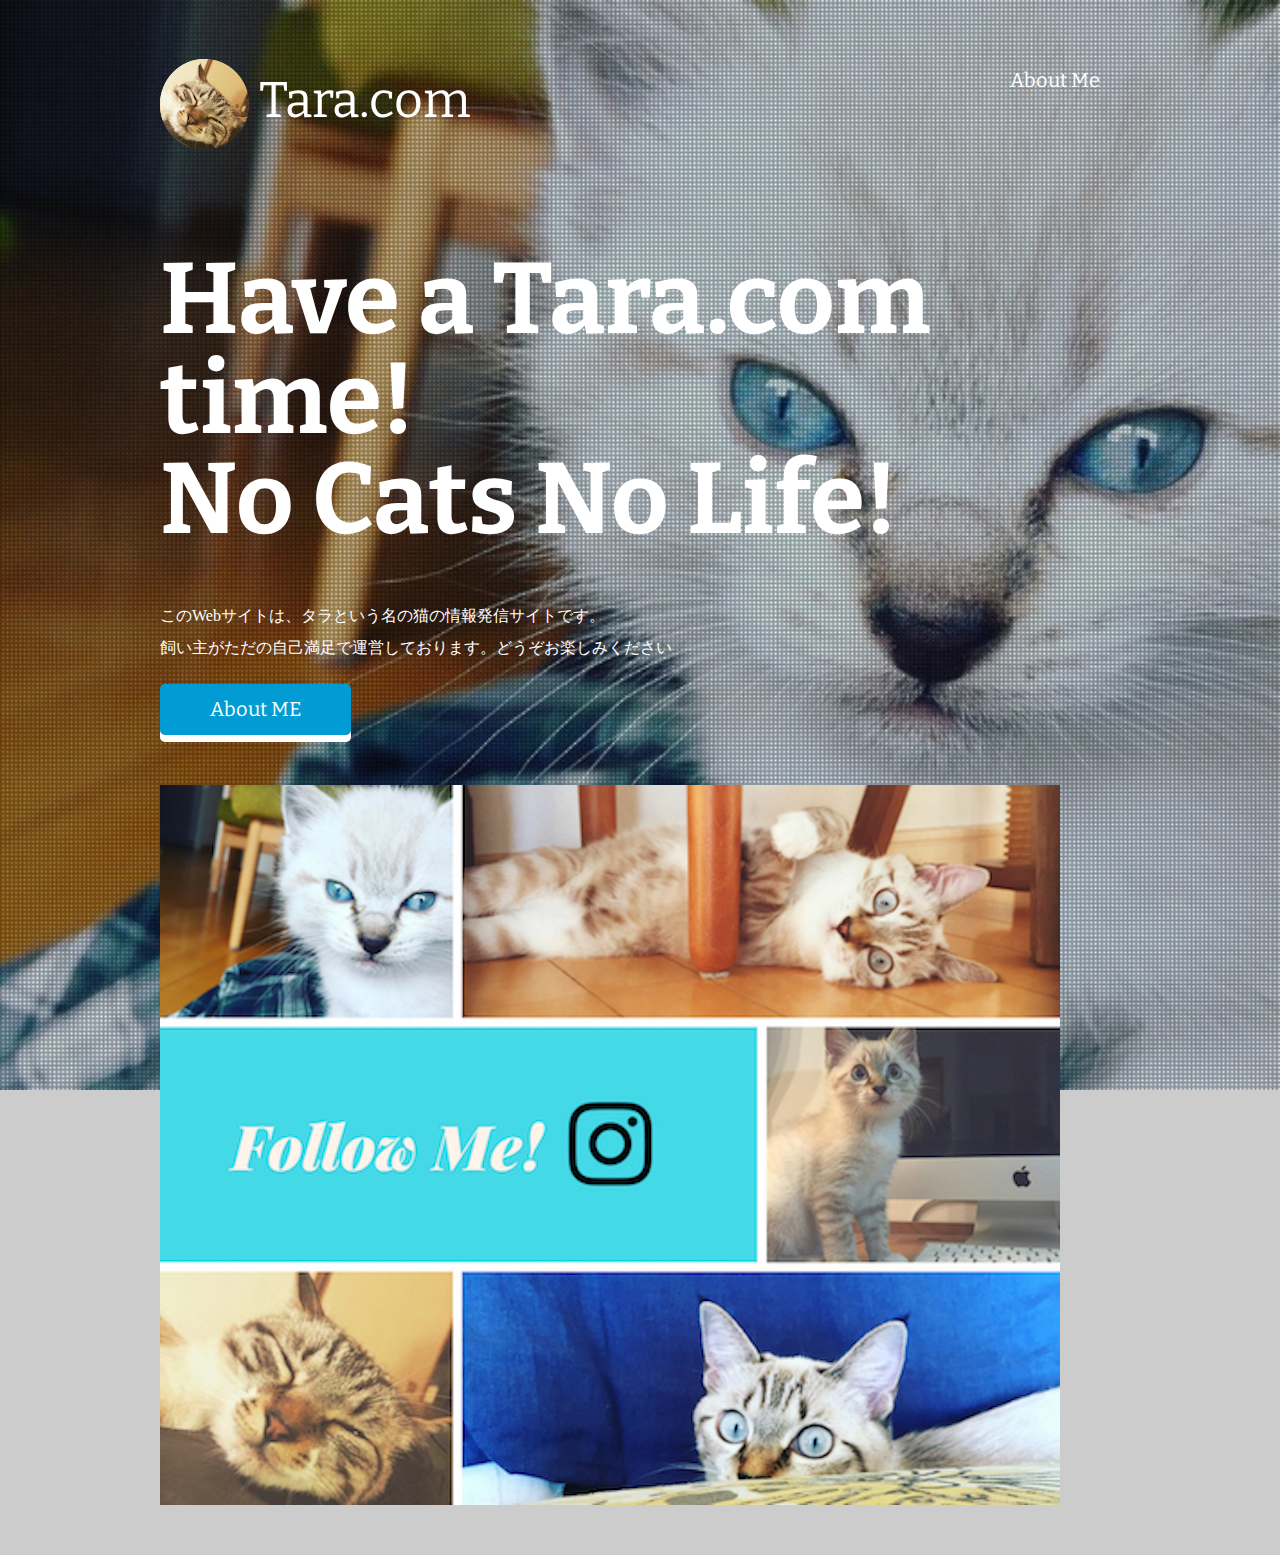
<file: index.html>
<!DOCTYPE html>
<html>
  <head>
    <meta charset="utf-8">
    <title>Tara.com</title>
    <link href="https://fonts.googleapis.com/css?family=Bitter:400,700" rel="stylesheet">
    <link rel="stylesheet" type="text/css" href="stylesheet.css">
    <link rel="shortcut icon" href="favicon.ico">
    <link href="https://use.fontawesome.com/releases/v5.0.6/css/all.css" rel="stylesheet">
  </head>
  <body id="index">
  <!--  header始まり -->
    <header>
      <div class="logo">
        <a href="index.html"><img src="favicon.png" class="favicon">Tara.com</a>
      </div>
      <nav>
        <ul class="global-nav">
          <li><a href="about.html">About Me</a></li>
        </ul>
      </nav>
    </header>
    <!--  header終わり -->

    <!--  wrap始まり -->
      <div id="index-wrap">
        <div class="content">
          <h1>Have a Tara.com time!<br> No Cats No Life!</h1>
          <p>このWebサイトは、タラという名の猫の情報発信サイトです。<br>飼い主がただの自己満足で運営しております。どうぞお楽しみください</p>
          <p class="btn"><a href="about.html">About ME</a></p>

          <div class="insta">
            <!-- <p><i class="fab fa-instagram">Follow ME!</i></p> -->
            <a href="https://www.instagram.com/tara_girly/"><img src="come.jpg"></a>
          </div>
        </div>
      </div>
      <!--  wrap終わり -->



      <!--  footer始まり -->
    <!--  footer始まり -->

  </body>
</html>
</file>
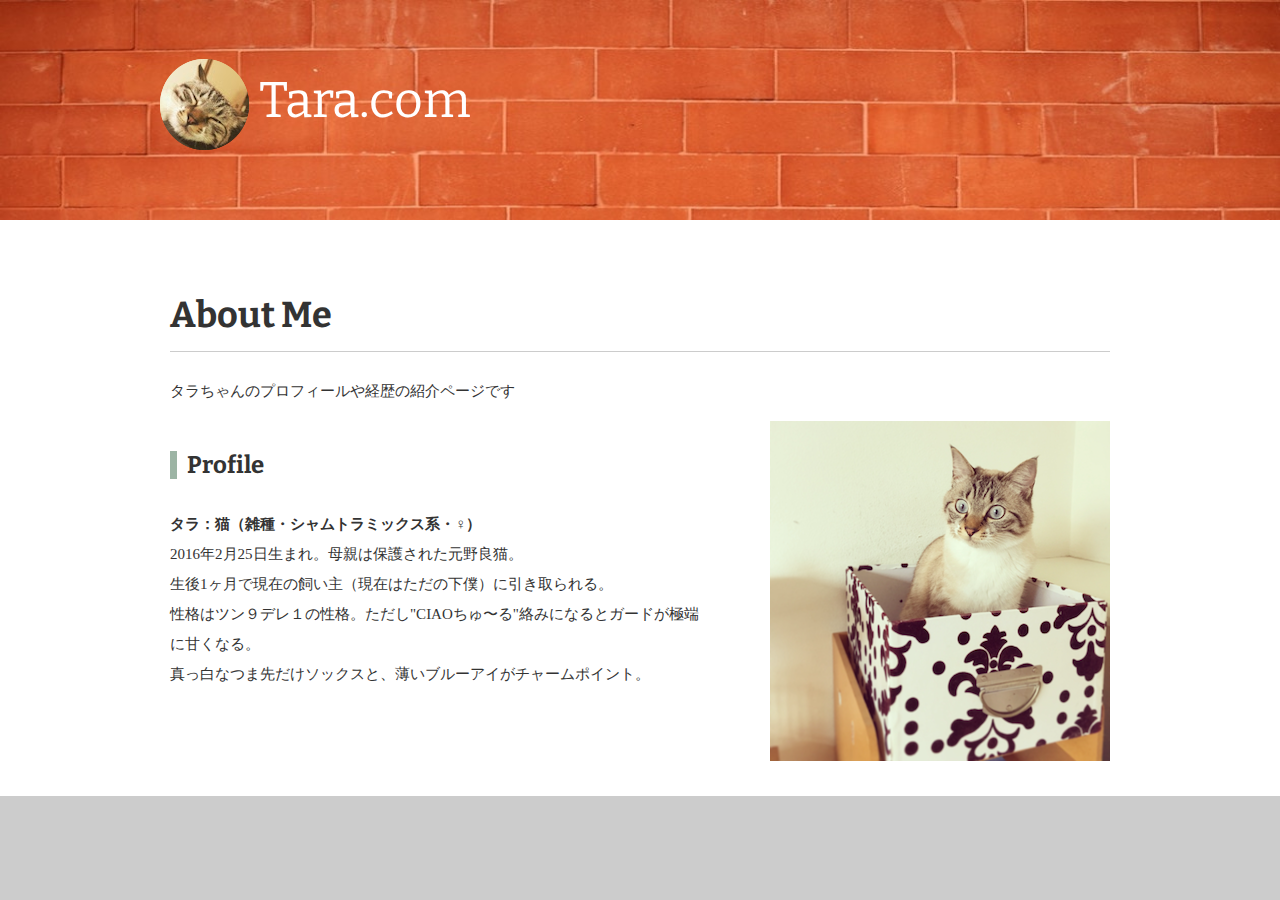
<file: about.html>
<!DOCTYPE html>
<html>
  <head>
    <meta charset="utf-8">
    <title>about</title>
    <link href="https://fonts.googleapis.com/css?family=Bitter:400,700" rel="stylesheet">
    <link rel="stylesheet" type="text/css" href="stylesheet.css">
  </head>
  <body id="about">
  <!--  header始まり -->
    <header>
      <div class="logo">
        <a href="index.html"><img src="favicon.png" class="favicon">Tara.com</a>
      </div>
      <!-- <nav>
        <ul class="global-nav">
          <li><a href="portfolio.html">Portfolio</a></li>
          <li><a href="about.html">About</a></li>
          <li><a href="contact.html">Contact</a></li>
        </ul>
      </nav> -->
    </header>
    <!--  header終わり -->

    <!--  wrap始まり -->
      <div id="wrap">
        <div class="content">
          <div class="main-center">
            <h1>About Me</h1>
            <p>タラちゃんのプロフィールや経歴の紹介ページです</p>
            <section class="profile clearfix">
              <div class="profile-txt">
                <h2 class="icon">Profile</h2>
                <p><span>タラ：猫（雑種・シャムトラミックス系・♀）</span><br>
                  2016年2月25日生まれ。母親は保護された元野良猫。<br>
                  生後1ヶ月で現在の飼い主（現在はただの下僕）に引き取られる。<br>
                  性格はツン９デレ１の性格。ただし"CIAOちゅ〜る"絡みになるとガードが極端に甘くなる。<br>
                  真っ白なつま先だけソックスと、薄いブルーアイがチャームポイント。<br>
                </p>
              </div>
              <img src="about-profile.png" alt="tara-profile" class="profile-image">
            </section>


          </div>
        </div>
      </div>
      <!--  wrap終わり -->

      <!--  footer始まり -->
    <!-- <footer>
      <small>(c)2017 Tara girl.</small>
    </footer> -->
    <!--  footer始まり -->

  </body>
</html>
</file>
<file: stylesheet.css>
@charset "UTF-8";

body {
  margin: 0;
  padding: 0;
  background-color: #cccccc;
  color: #333333;
  font-size: 15px;
  line-height: 2;
}

p,h1,h2,h3,h4,h5,h6 {
  mrgin-top: 0;
}

img {
  vertical-align: bottom;
}

ul {
  margin: 0;
  padding: 0;
}

a {
  /* color: #3583aa; */
  text-decoration: none;
}


a:hover {
  text-decoration: underline;
}
header {
  width: 960px;
  height: 100px;
  margin: 0 auto;
}

.logo {
  float: left;
  margin-top: 50px;
  font-family: 'Bitter', serif;
  font-size: 50px;
  color: white;
}

.logo a {
  color: white;
}

.global-nav {
  float:right;
  margin-top: 60px;
}

.global-nav li {
  float:left;
  margin: 0 20px;
  font-size: 20px;
  list-style: none;
  font-family: 'Bitter', serif;
}

.global-nav li a{
  color: #ffffff;
}

.global-nav li a:hover {
  border-bottom: 2px solid #ffffff;
  padding-bottom: 3px;
  text-decoration: none;
}

#wrap {
  clear: both;
  background-color: #ffffff;
  margin-top: 120px;
  padding: 35px 0;
}

#index-wrap {
  margin-top: 150px;
}

.content {
  width: 960px;
  margin: 0 auto;
}

footer {
  text-align:center;
  color: #ffffff;
  padding: 20px 0;
  background-color: #767671;
}

footer small {
  font-size: 12px
}

#index h1 {
  font-size: 100px;
  line-height: 1;
  color: #ffffff;
  font-family: 'Bitter', serif;
  margin-bottom: 50px;
  border: none;
}

#index .content {
  marign-top: 150px;
}

#index p {
  font-size: 16px;
  color: #ffffff;
}

.btn a {
  background-color: #009cd3;
  color: #ffffff;
  font-size: 20px;
  font-family: 'Bitter', serif;
  width: 185px;
  display: block;
  text-align: center;
  line-height: 45px;
  margin-top: 20px;
  border-radius: 5px;
  border: 3px solid #009cd3;
  box-shadow: 0 7px white;
}

.btn a:hover {
  text-decoration:none;
}

/*へこむボタン*/
.btn a:active {
  box-shadow: none;
  position:relative;
  top: 7px;
}

#index footer {
  width: 960px;
  margin: 150px auto 0 auto;
  text-align: left;
  background-color: transparent;
}

.main-center {
  width: 940px;
  margin: 0 auto;
}

h1 {
  font-family: 'Bitter', serif;
  font-size: 36px;
  border-bottom: 1px solid #cccccc;
}

h2 {
  font-family: 'Bitter', serif;
  font-size: 24px;
}

.icon:before {
  content: "";
  padding-right: 10px;
  border-left: 7px solid #9cb4a4;
}

#about .profile-txt {
  width: 540px;
  float: left;
}

#about .profile-txt span {
  font-weight: bold;
}

#about .profile-image {
  float: right;
}

.clearfix:after {
  content:"";
  display: block;
  clear: both;
}
.main {
  width: 700px;
  margin: 0 10px;
  float: left;
}

.sidebar {
  width:200px;
  margin: 0 10px 0 30px;
  float: right;
  font-family: 'Bitter', serif;
}

/* a img:hover{
  opacity: 0.8;
} */

.sidebar h2 {
  margin-bottom: 10px;
}

.sidebar ul{
  font-size: 16px;
  margin-left: 20px;
}

.sidebar ul a{
  color: #333333;
}

.insta {
  margin: 50px 0 50px 0;

}

.favicon {
  margin-right: 10px;
  display:inline-block;
}

#index #wrap {
  background-color: transparent;
  margin-top: 0;
  padding: 0;
}

#photograph .photograph-list li {
  float: left;
  list-style: none;
  margin: 0 20px 15px 0;
}

#index {
  background-image: url(cover.jpg);
  background-repeat: no-repeat;
  background-position: center center;
  background-attachment: fixed;
  background-size: cover;
}

#about {
  background-image: url(bg-about.jpg);
  background-repeat: no-repeat;
  background-position: center top;
  background-attachment: fixed;
  background-size: 100% auto;
}
</file>
